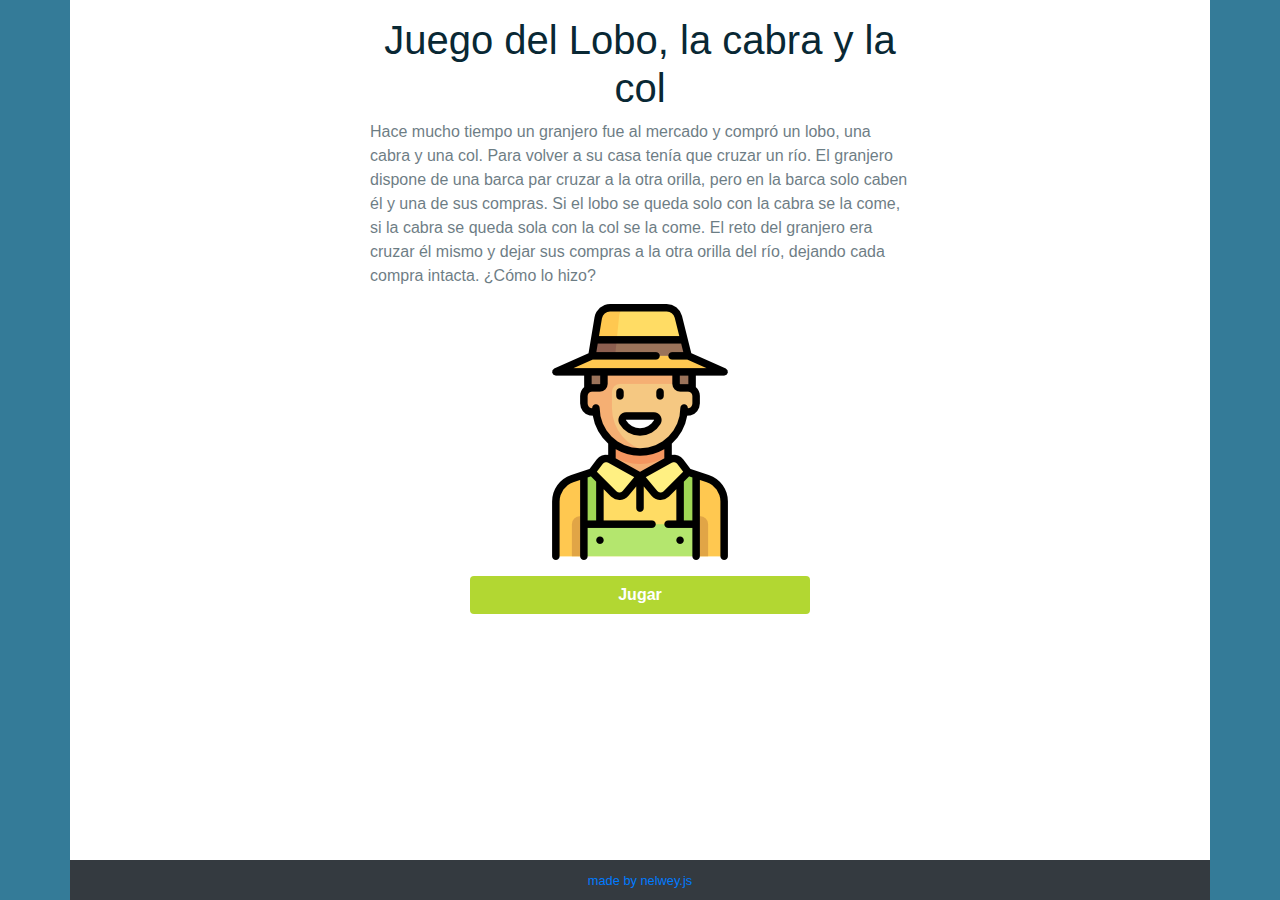
<file: index.html>
<!DOCTYPE html>
<html lang="en">
<head>
  <meta charset="UTF-8">
  <meta name="viewport" content="width=device-width, initial-scale=1.0">
  <meta http-equiv="X-UA-Compatible" content="ie=edge">
  <title>Juego Lobo Cabra Col</title>
  <link rel="stylesheet" href="css/bootstrap.min.css">
  <link rel="stylesheet" href="css/style.css">
</head>
<body>
  <div id="contenedorPrincipal" class="container bg-white">
    <main class="row pt-3 justify-content-center">
      <div class="col-12 col-md-8 col-lg-6">
        <h1 class="text-center titulo">Juego del Lobo, la cabra y la col</h1>
        <p class="subtitulo">Hace mucho tiempo un granjero fue al mercado y compró un lobo, una cabra y una col. Para volver a su casa tenía que cruzar un río. El granjero dispone de una barca par cruzar a la otra orilla, pero en la barca solo caben él y una de sus compras. Si el lobo se queda solo con la cabra se la come, si la cabra se queda sola con la col se la come.
          El reto del granjero era cruzar él mismo y dejar sus compras a la otra orilla del río, dejando cada compra intacta. ¿Cómo lo hizo?</p>
      </div>
    </main>
    <div class="row px-3 justify-content-center">
      <div class="col-12 text-center pb-3">
        <img id="farmer" src="img/farmer.png" alt="" class="img-fluid">
      </div>
      <div class="col-12 col-md-6 col-lg-4">
        <a href="iniciar.html" class="btn btn-block boton">Jugar</a>
      </div>
    </div>
  </div>
  <footer>
    <div class="fixed-bottom bg-primary container">
      <div class="row p-2 bg-dark text-center">
        <div class="col">
          <small class="text-white"><a href="https://github.com/nelwey" target="_blank">made by nelwey.js</a></small>
        </div>
      </div>
    </div>
  </footer>
  <script src="js/jquery-3.4.1.min.js"></script>
  <script src="js/popper.min.js"></script>
  <script src="js/bootstrap.min.js"></script>
  <script src="js/script.js"></script>
</body>
</html>
</file>
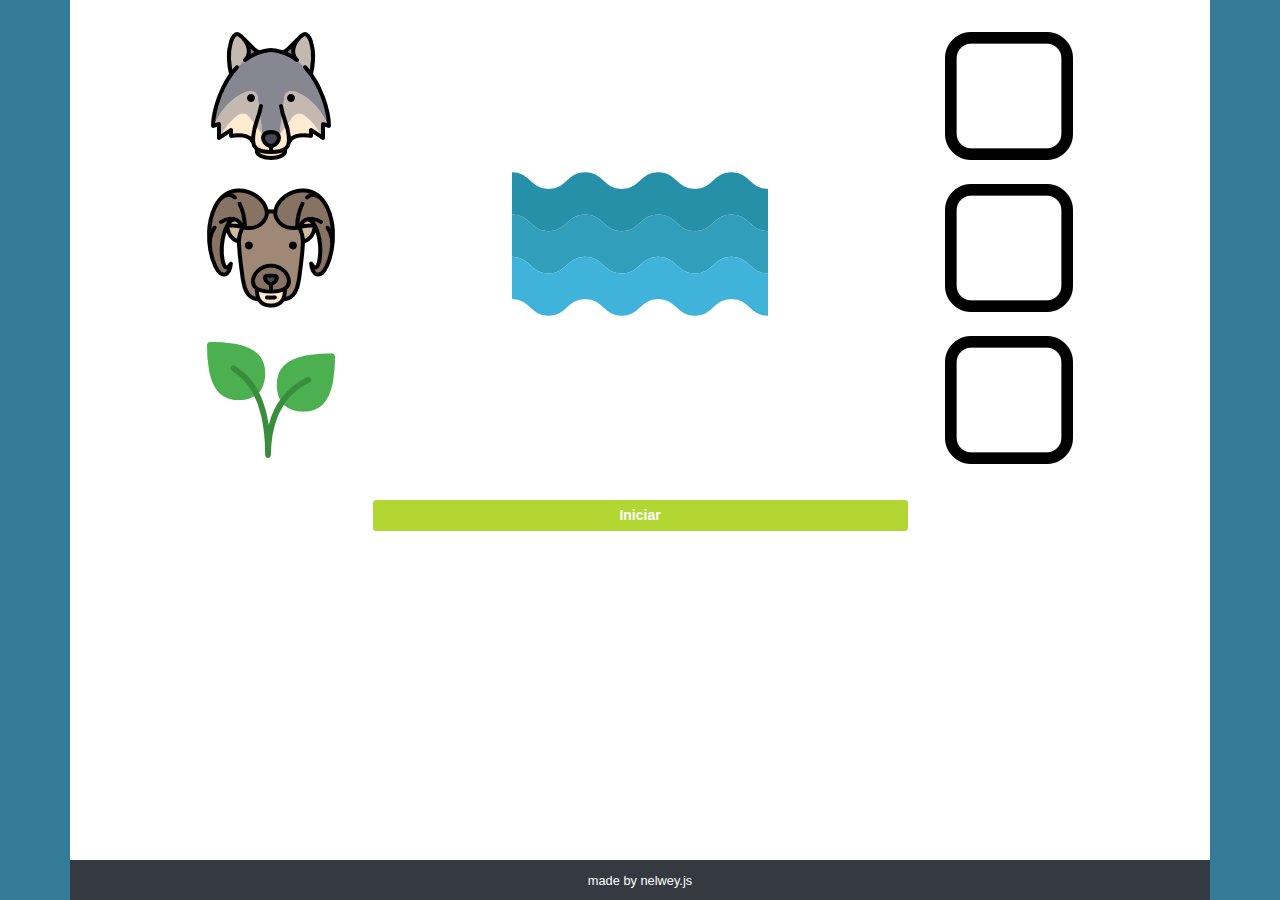
<file: iniciar.html>
<!DOCTYPE html>
<html lang="en">
<head>
  <meta charset="UTF-8">
  <meta name="viewport" content="width=device-width, initial-scale=1.0">
  <meta http-equiv="X-UA-Compatible" content="ie=edge">
  <title>Iniciar Juego</title>
  <link rel="stylesheet" href="css/bootstrap.min.css">
  <link rel="stylesheet" href="css/style.css">
  <script src="js/jquery-3.4.1.min.js"></script>
</head>
<body>
  <div id="contenedorPrincipal" class="container bg-white">
    <div class="row p-2 justify-content-center">
      <div class="col-12 col-md-8 col-lg-6"></div>
    </div>
    <div class="row px-3 justify-content-center">
      <div class="col">
        <div class="row">
          <!-- opciones de la izquierda -->
          <div class="col-4">
            <div class="row">
              <div id="contenedorNombre1" class="col-12 text-center p-2">
                <h5 id="nombre1"></h5>
                <img id="imgOpcion1" src="img/wolf.png" alt="" class="img-fluid">
              </div>
              <div id="contenedorNombre2" class="col-12 text-center p-2">
                <h5 id="nombre2"></h5>
                <img id="imgOpcion2" src="img/goat.png" alt="" class="img-fluid">
              </div>
              <div id="contenedorNombre3" class="col-12 text-center p-2">
                <h5 id="nombre3"></h5>
                <img id="imgOpcion3" src="img/plant.png" alt="" class="img-fluid">
              </div>
            </div>
          </div>
          <!-- rio -->
          <div class="col-4 align-self-center text-center">
            <img src="img/sea.png" alt="" class="img-fluid">
          </div>
          <!-- opciones de la derecha -->
          <div class="col-4">
            <div class="row">
               <div id="contenedorNombre4" class="col-12 text-center p-2">
                <h5 id="nombre4"></h5>
                <img id="imgOpcion4" src="img/cajita.png" alt="" class="img-fluid">
              </div>
              <div id="contenedorNombre5" class="col-12 text-center p-2">
                <h5 id="nombre5"></h5>
                <img id="imgOpcion5" src="img/cajita.png" alt="" class="img-fluid">
              </div>
              <div id="contenedorNombre6" class="col-12 text-center p-2">
                <h5 id="nombre6"></h5>
                <img id="imgOpcion6" src="img/cajita.png" alt="" class="img-fluid">
              </div>
            </div>
          </div>
          <!-- opciones de juego -->
          <div class="col-12 p-1">
            <div class="row justify-content-center py-2">
              <div id="contenedorBotonIniciar" class="col-12 col-sm-6">
                  <h1 id="mensaje" class="text-center titulo"></h1>
                  <p id="mensaje2" class="text-center"></p>
              </div>
            </div>
            <div class="row justify-content-center">
              <div id="contenedorPreguntas" class="col-12 col-sm-6"></div>
            </div>
          </div>
        </div>
      </div>
    </div>
  </div>
  <footer>
    <div class="fixed-bottom bg-primary container">
      <div class="row p-2 bg-dark text-center">
        <div class="col">
          <small class="text-white">made by nelwey.js</small>
        </div>
      </div>
    </div>
  </footer>












  
  
  <script src="js/popper.min.js"></script>
  <script src="js/bootstrap.min.js"></script>
  <script src="js/script.js"></script>
</body>
</html>
</file>
<file: css/style.css>
body{
  background-color: #347B98;
  padding: 0;
  margin: 0;
}

#contenedorPrincipal{
  height: 100vh;
}

.titulo{
  color: #092834;
}
.subtitulo{
  color: #092834;
  opacity: .6;
}
.boton{
  background-color: #B2D732;
  cursor: pointer;
  color: #fff;
  font-weight: bold;
}
.boton:hover{
  background-color: rgb(156, 187, 43);
}
/* dispositivo md */
@media screen and (max-width:767px){}
/* dispositivo sm */
@media screen and (max-width:575px){
  .titulo{
    font-size: 30px;
  }
  .subtitulo{
    font-size: 18px;
  }
  #farmer{
    width: 150px;
  }
  #imgOpcion1,#imgOpcion2,#imgOpcion3,#imgOpcion4,#imgOpcion5,#imgOpcion6{
    width: 70px;
  }
}
</file>
